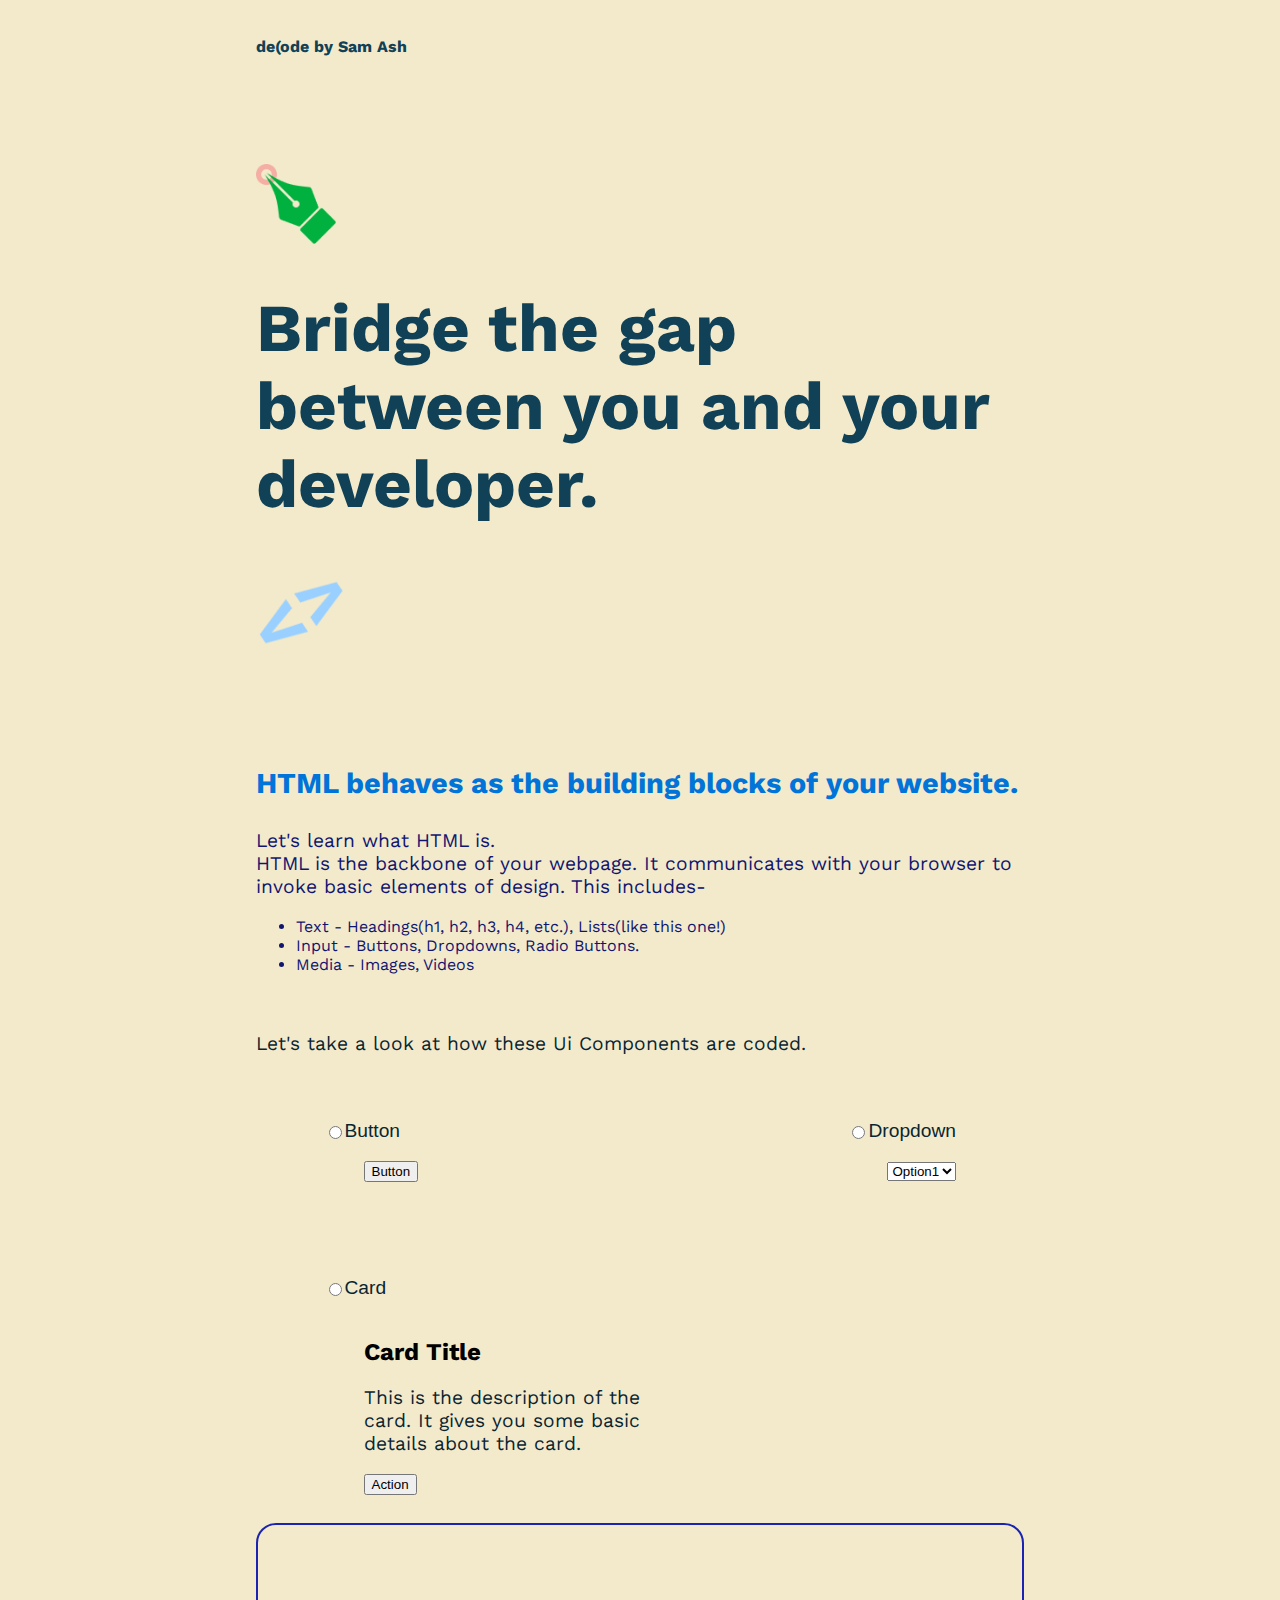
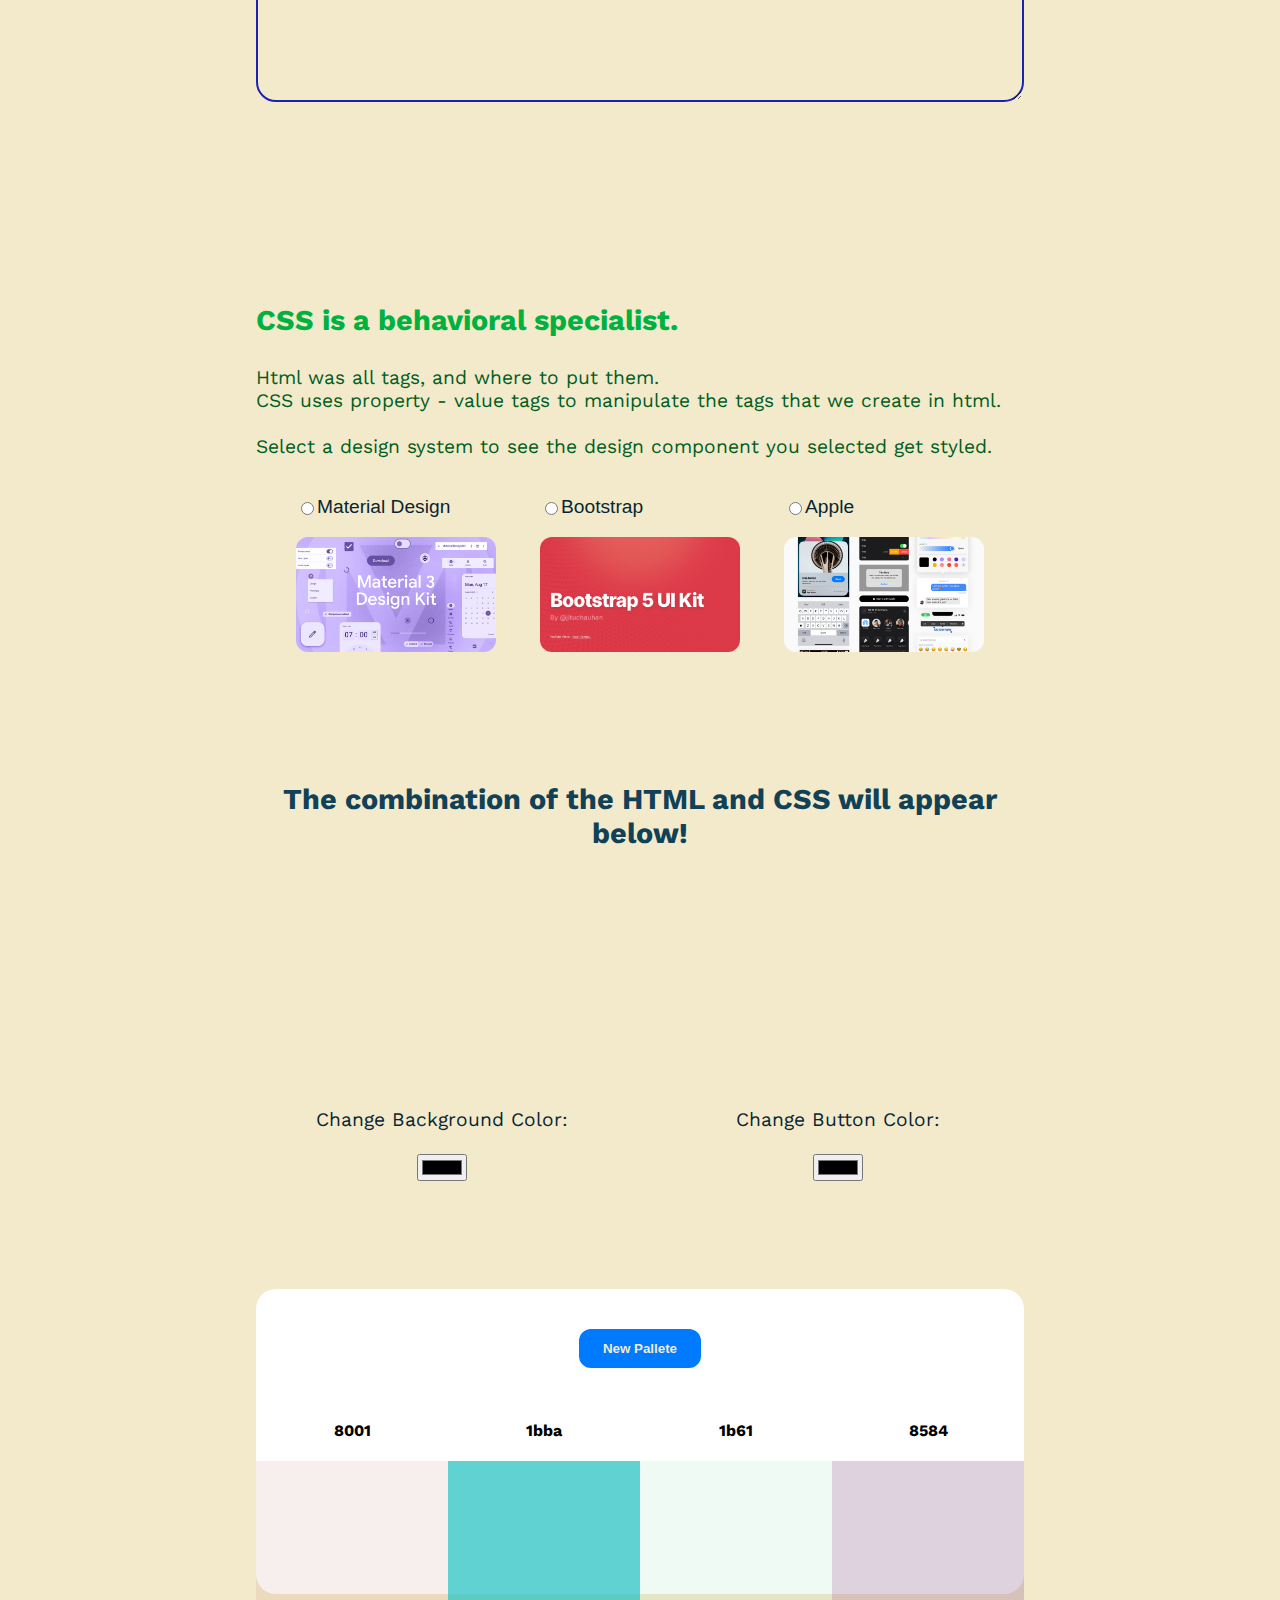
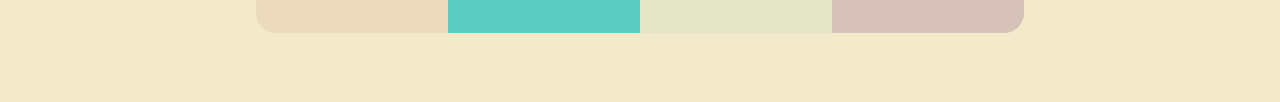
<file: index.html>
<!DOCTYPE html>
<html>

<head>
    <meta charset="UTF-8">
    <meta name="viewport" content="width=device-width, initial-scale=1.0">
    <title>DeCode</title>
    <link rel="preconnect" href="https://fonts.googleapis.com">
    <link rel="preconnect" href="https://fonts.gstatic.com" crossorigin>
    <link href="https://fonts.googleapis.com/css2?family=Work+Sans:ital,wght@0,100..900;1,100..900&display=swap"
        rel="stylesheet">
    <link rel="stylesheet" href="style.css">
    <script src="codemirror/lib/codemirror.js"></script>
    <link href="codemirror/lib/codemirror.css" rel="stylesheet" />
    <script src="codemirror/mode/xml/xml.js"></script>
    <link href="codemirror/theme/3024-day.css" rel="stylesheet" />
</head>

<body>
    <header>
        <h6>
            de(ode by Sam Ash
        </h6>
    </header>
    <div id="bridge">
        <img src="design.png" width="80px" height="80px">
        <h1>
            Bridge the gap between you and your developer.
        </h1>
        <img src="develop.png" width="90px" height="90px">
    </div>


    <h3 class="htmlColor">
        HTML behaves as the building blocks of your website.
    </h3>
    <p style="color: #101670;">
        Let's learn what HTML is.
        <br>
        HTML is the backbone of your webpage. It communicates with your browser to invoke basic elements of design. This
        includes-
        <br>
    <ul style="color: #101670;">
        <li>Text - Headings(h1, h2, h3, h4, etc.), Lists(like this one!)</li>
        <li>Input - Buttons, Dropdowns, Radio Buttons.</li>
        <li>Media - Images, Videos</li>
    </ul>
</p>
    <br>
    <p>Let's take a look at how these Ui Components are coded.</p>    
    <br>

    

    <div class="htmlWrap">

        <form class="components" id="componentID">
            <div class="buttonBox">
                <div class="buttonSelect">
                    <input type="radio" id="button" name="comp" value="button">
                    <label for="button">Button</label>
                </div>
                <br>
                <button id="btn">Button</button>

            </div>

            <div class="dropdownBox">
                <div class="dropdownSelect">
                    <input type="radio" id="dropdown" name="comp" value="dropdown">
                    <label for="dropdown">Dropdown</label>
                </div>
                <br>
                <div id="drp">
                    <select id="cars" name="cars">
                        <option value="option1">Option1</option>
                        <option value="option2">Option2</option>
                        <option value="option3">Option3</option>
                        <option value="option4">Option4</option>
                    </select>
                </div>
            </div>


            <div class="cardBox">
                <div class="cardSelect">
                    <input type="radio" id="card" name="comp" value="card">
                    <label for="card">Card</label>
                </div>
                <br>
                <div id="crd">
                    <!-- <img src="example.png"> -->
                    <h2>Card Title</h2>
                    <p>This is the description of the card. It gives you some basic details about the card.</p>
                    <button id="cardButton">Action</button>
                </div>
            </div>
        </form>
        <textarea id="editor"></textarea>
    </div>

    <br>

    <h3 class="cssColor">
        CSS is a behavioral specialist.
    </h3>
    <p style="color: #005D22;">
        Html was all tags, and where to put them. 
        <br>
        CSS uses property - value tags to manipulate the tags that we create in html.
        <br>
        <br>
        Select a design system to see the design component you selected get styled.
    </p>
    <br>
    <form class="systems" id="systemID">
        <div class="mdesignBox">
            <div class="mdesignSelect">
                <input type="radio" id="mdesign" name="sys" value="mdesign">
                <label for="mdesign">Material Design</label><br>
            </div>
            <br>
            <img src="material.png" width="200px" style="border-radius: 12px;">
        </div>

        <div class="bootBox">
            <div class="bootSelect">
                <input type="radio" id="bootstrap" name="sys" value="bootstrap">
                <label for="bootstrap">Bootstrap</label><br>
            </div>
            <br>
            <img src="boot.png" width="200px" style="border-radius: 12px;">
        </div>

        <div class="appleBox">
            <div class="appleSelect">
                <input type="radio" id="apple" name="sys" value="apple">
                <label for="apple">Apple</label>
            </div>
            <br>
            <img src="apple.png" width="200px" style="border-radius: 12px;">
        </div>
    </form>
    <br>
    <br>

    <h3 style="text-align: center;">
        The combination of the HTML and CSS will appear below!
    </h3>
    <div class="results" id="selected-color">

        <div id="editorButton"><button class="noshowButton" id="ButtonCheck">
                Button
            </button>
        </div>
        <div class="noshowCard" id="CardCheck">
            <!-- <img src="https://cdn.glitch.global/9f2fa8d6-7ed2-4d8c-87ae-6198b6611849/example.png?v=1715145124387"> -->
            <h2>Card Title</h2>
            <p>This is the description of the card. It gives you some basic details about the card.</p>
            <button>Action</button>
        </div>
        <div id="editorDrop">
            <select class="noshowDrop" id="DropCheck">
                <option value="option1">Option1</option>
                <option value="option2">Option2</option>
                <option value="option3">Option3</option>
            </select>
        </div>
        <br>

    </div>
    <br>


    <div id="wrapper">
        <div class="colourSelect">
            <p>
                Change Background Color:
            </p>
            <input type="color" id="color-picker">
        </div>
        <div class="colourButton">
            <p>
                Change Button Color:
            </p>
            <input type="color" id="color-button">
        </div>
    </div>

    <div class="pallete">
        <button id="newPallete">New Pallete</button>
        <div class="colours">
            <div>
                <h4 class="hex">#1234</h4>
                <div class="colour"></div>
            </div>
            <div>
                <h4 class="hex">#1234</h4>
                <div class="colour"></div>
            </div>
            <div>
                <h4 class="hex">#1234</h4>
                <div class="colour"></div>
            </div>
            <div>
                <h4 class="hex">#1234</h4>
                <div class="colour"></div>
            </div>
        </div>
    </div>
    <script src="script.js"></script>
</body>

</html>
</file>
<file: style.css>
body {
    background-color: #F3EACB;
    margin: 0% 20%;
    font-family: "Work Sans", sans-serif;
}

p {
    color: #092531;
    font-size: 1.2em;
}

h1{
    color: #104156; 
    font-size: 4.2em;
}

h3{
    margin-top: 12%;
    color: #104156;
    font-size: 1.8em;
}

h6{
    color: #104156; 
    font-size: 1em;
}

.components {
    display: flex;
    padding: 0px 40px;
    flex-direction: row;
    align-items: baseline;
    justify-content: space-between;
    gap: 40px;
    flex-wrap: wrap;
    min-width: 200px;
}

.buttonBox {
    margin: 4%;
    display: flex;
    align-items: left;
    flex-direction: column;
    min-width: 80px;
}

.cardBox {
    margin: 4%;
    display: flex;
    align-items: left;
    flex-direction: column;   
    min-width: 80px; 
}

.dropdownBox {
    margin: 4%;
    display: flex;
    align-items: left;
    flex-direction: column; 
    min-width: 80px;  
}

.buttonSelect {
    display: flex;
    align-items: center;
}

.cardSelect {
    display: flex;
    align-items: center;
}

.dropdownSelect {
    display: flex;
    align-items: center;
}

.systems {
    display: flex;
    padding: 0px 40px;
    flex-direction: row;
    align-items: baseline;
    justify-content: space-between;
    gap: 24px;
    flex-wrap: wrap;
}

.mdesignBox {
    display: flex;
    align-items: left;
    flex-direction: column; 
    min-width: 80px; 
}

.bootBox {
    display: flex;
    align-items: left;
    flex-direction: column; 
    min-width: 80px;    
}

.appleBox {
    display: flex;
    align-items: left;
    flex-direction: column; 
    min-width: 80px;   
}

.mdesignSelect {
    display: flex;
    align-items: center;
}

.bootSelect {
    display: flex;
    align-items: center;
}

.appleSelect {
    display: flex;
    align-items: center;
}

#btn {
    margin-left: 40px;
}

#crd {
    max-width: 300px;
    margin-left: 40px;
}

#cars {
  margin-left: 40px;
}

.showButton {
    display: flex;
    width: 200px;
  justify-content: center;
}


.showCard {
    display: flex;
    width: 400px;
}

.showDrop {
    display: flex;
    width: 200px;
}

.noshowButton {
    display: none;
}

.noshowCard {
    display: none;
}

.noshowDrop {
    display: none;
}

.results {
    display: flex;
    justify-content: center;
    margin-bottom: 12%;
    padding: 40px;
    border-radius: 12px;
}

.Material {
    flex-direction: column;
    align-items: center;
    gap: 8px;
    padding: 10px 24px;
    border-radius: 40px;
    background: var(--M3-sys-light-primary, #6750A4);
    color: #ffffff;
    font-family: "Roboto", sans-serif;
}



.Bootstrap {
    flex-direction: column;
    padding: 16px 24px;
    align-items: center;
    gap: 8px;
    border-radius: 6px;
    background: var(---Status-Color-Danger, #DC3545);
    color: #ffffff;
    font-family: "Raleway";
    text-transform: uppercase;
    font-weight: 600;
    box-shadow: 2px 4px 5px 1px rgba(48, 48, 48, 0.2);
}

.Apple {
    flex-direction: column;
    padding: 13px 20px;
    justify-content: center;
    align-items: center;
    gap: 10px;
    border-radius: 10px;
    background: var(--Default-SystemBlue-Dark, #0A84FF);
    color: #ffffff;
    font-family: "SF Pro", sans-serif;
    font-weight: 400;
    border: none;
}

.pallete body {
    background-color: #f1f1f1;
    min-height: 50vh;
    display: flex;
    justify-content: flex-start;
    align-items: center;
    font-family: "Work Sans", sans-serif;
}

.pallete button {
    border: none;
    padding: 12px 24px;
    position: relative;
    top: -40px;
    border-radius: 12px;
    background-color: #007bff;
    color: #F3EACB;
    font-weight: 600;
    cursor: pointer;
}

.pallete button:hover {
    color: #F3EACB;
    background-color: #1A23B2;
    box-shadow: 0px 0px 12px rgba(0, 0, 0, 0.12);
}

.pallete {
    background-color: #ffffff;
    width: 100%;
    height: 25vh;
    border-radius: 20px;
    text-align: center;
    padding-top: 5em;
    margin-bottom: 12vh;
}

.colours {
    display: flex;
    align-items: center;
    overflow-y: hidden;
    height: 100%;
    border-radius: 20px;
}

.colours > div {
    width: 25%;
}

.colour{
    background-color: #333333;
    height: 20vh;
    width: 100%;
}

.fade-in {
    opacity: 0;
    animation: fadeIn 0.4s ease-in;
}


@media screen and (max-width: 500px) {
    body { padding: 2em; }
    .pallete { height: initial;}
    .colours { flex-direction: column; }
    .colours > div { width: 100%; }
}

@keyframes fadeIn {
    to { opacity: 1; }
}


#wrapper{
    display: flex;
    flex-direction: row;
    align-items: baseline;
    justify-content: space-between;
    gap: 24px;
    margin-bottom: 12vh;
}

#bridge {
    display: flex;
    flex-direction: row;
    flex-wrap: wrap;
    margin: 12vh 0vh;
}

.colourSelect {
    display: flex;
    flex-direction: column;
    width: 100%;
    align-items: center;
    justify-content: center;
    gap: 4px;
}

.colourButton {
    display: flex;
    flex-direction: column;
    width: 100%;
    align-items: center;
    justify-content: center;
    gap: 4px;
}

.hide {
    display: none;
}

.htmlWrap {
    display: flex;
    flex-direction: column;
    justify-content: center;
    margin-bottom: 10vh;
}

textarea {
    height: 15vh;
    padding: 20px;
    border-radius: 20px;
    border: solid 2px #1A23B2;
    background-color: #F3EACB;
    font-family: monospace;
    font-size: 16px;
}

label {
    font-size: 1.2em;
    font-family: "Work-sans", sans-serif;
    color: #092531;
    font-weight: 300;
}

.htmlColor {
    color: #0074D9;
}

.cssColor {
    color: #00B140;
}
</file>
<file: codemirror/lib/codemirror.css>
/* BASICS */

.CodeMirror {
  /* Set height, width, borders, and global font properties here */
  font-family: monospace;
  height: 300px;
  color: black;
  direction: ltr;
}

/* PADDING */

.CodeMirror-lines {
  padding: 4px 0; /* Vertical padding around content */
}
.CodeMirror pre.CodeMirror-line,
.CodeMirror pre.CodeMirror-line-like {
  padding: 0 4px; /* Horizontal padding of content */
}

.CodeMirror-scrollbar-filler, .CodeMirror-gutter-filler {
  background-color: white; /* The little square between H and V scrollbars */
}

/* GUTTER */

.CodeMirror-gutters {
  border-right: 1px solid #ddd;
  background-color: #f7f7f7;
  white-space: nowrap;
}
.CodeMirror-linenumbers {}
.CodeMirror-linenumber {
  padding: 0 3px 0 5px;
  min-width: 20px;
  text-align: right;
  color: #999;
  white-space: nowrap;
}

.CodeMirror-guttermarker { color: black; }
.CodeMirror-guttermarker-subtle { color: #999; }

/* CURSOR */

.CodeMirror-cursor {
  border-left: 1px solid black;
  border-right: none;
  width: 0;
}
/* Shown when moving in bi-directional text */
.CodeMirror div.CodeMirror-secondarycursor {
  border-left: 1px solid silver;
}
.cm-fat-cursor .CodeMirror-cursor {
  width: auto;
  border: 0 !important;
  background: #7e7;
}
.cm-fat-cursor div.CodeMirror-cursors {
  z-index: 1;
}
.cm-fat-cursor .CodeMirror-line::selection,
.cm-fat-cursor .CodeMirror-line > span::selection, 
.cm-fat-cursor .CodeMirror-line > span > span::selection { background: transparent; }
.cm-fat-cursor .CodeMirror-line::-moz-selection,
.cm-fat-cursor .CodeMirror-line > span::-moz-selection,
.cm-fat-cursor .CodeMirror-line > span > span::-moz-selection { background: transparent; }
.cm-fat-cursor { caret-color: transparent; }
@-moz-keyframes blink {
  0% {}
  50% { background-color: transparent; }
  100% {}
}
@-webkit-keyframes blink {
  0% {}
  50% { background-color: transparent; }
  100% {}
}
@keyframes blink {
  0% {}
  50% { background-color: transparent; }
  100% {}
}

/* Can style cursor different in overwrite (non-insert) mode */
.CodeMirror-overwrite .CodeMirror-cursor {}

.cm-tab { display: inline-block; text-decoration: inherit; }

.CodeMirror-rulers {
  position: absolute;
  left: 0; right: 0; top: -50px; bottom: 0;
  overflow: hidden;
}
.CodeMirror-ruler {
  border-left: 1px solid #ccc;
  top: 0; bottom: 0;
  position: absolute;
}

/* DEFAULT THEME */

.cm-s-default .cm-header {color: blue;}
.cm-s-default .cm-quote {color: #090;}
.cm-negative {color: #d44;}
.cm-positive {color: #292;}
.cm-header, .cm-strong {font-weight: bold;}
.cm-em {font-style: italic;}
.cm-link {text-decoration: underline;}
.cm-strikethrough {text-decoration: line-through;}

.cm-s-default .cm-keyword {color: #708;}
.cm-s-default .cm-atom {color: #219;}
.cm-s-default .cm-number {color: #164;}
.cm-s-default .cm-def {color: #00f;}
.cm-s-default .cm-variable,
.cm-s-default .cm-punctuation,
.cm-s-default .cm-property,
.cm-s-default .cm-operator {}
.cm-s-default .cm-variable-2 {color: #05a;}
.cm-s-default .cm-variable-3, .cm-s-default .cm-type {color: #085;}
.cm-s-default .cm-comment {color: #a50;}
.cm-s-default .cm-string {color: #a11;}
.cm-s-default .cm-string-2 {color: #f50;}
.cm-s-default .cm-meta {color: #555;}
.cm-s-default .cm-qualifier {color: #555;}
.cm-s-default .cm-builtin {color: #30a;}
.cm-s-default .cm-bracket {color: #997;}
.cm-s-default .cm-tag {color: #170;}
.cm-s-default .cm-attribute {color: #00c;}
.cm-s-default .cm-hr {color: #999;}
.cm-s-default .cm-link {color: #00c;}

.cm-s-default .cm-error {color: #f00;}
.cm-invalidchar {color: #f00;}

.CodeMirror-composing { border-bottom: 2px solid; }

/* Default styles for common addons */

div.CodeMirror span.CodeMirror-matchingbracket {color: #0b0;}
div.CodeMirror span.CodeMirror-nonmatchingbracket {color: #a22;}
.CodeMirror-matchingtag { background: rgba(255, 150, 0, .3); }
.CodeMirror-activeline-background {background: #e8f2ff;}

/* STOP */

/* The rest of this file contains styles related to the mechanics of
   the editor. You probably shouldn't touch them. */

.CodeMirror {
  position: relative;
  overflow: hidden;
  background: white;
}

.CodeMirror-scroll {
  overflow: scroll !important; /* Things will break if this is overridden */
  /* 50px is the magic margin used to hide the element's real scrollbars */
  /* See overflow: hidden in .CodeMirror */
  margin-bottom: -50px; margin-right: -50px;
  padding-bottom: 50px;
  height: 100%;
  outline: none; /* Prevent dragging from highlighting the element */
  position: relative;
  z-index: 0;
}
.CodeMirror-sizer {
  position: relative;
  border-right: 50px solid transparent;
}

/* The fake, visible scrollbars. Used to force redraw during scrolling
   before actual scrolling happens, thus preventing shaking and
   flickering artifacts. */
.CodeMirror-vscrollbar, .CodeMirror-hscrollbar, .CodeMirror-scrollbar-filler, .CodeMirror-gutter-filler {
  position: absolute;
  z-index: 6;
  display: none;
  outline: none;
}
.CodeMirror-vscrollbar {
  right: 0; top: 0;
  overflow-x: hidden;
  overflow-y: scroll;
}
.CodeMirror-hscrollbar {
  bottom: 0; left: 0;
  overflow-y: hidden;
  overflow-x: scroll;
}
.CodeMirror-scrollbar-filler {
  right: 0; bottom: 0;
}
.CodeMirror-gutter-filler {
  left: 0; bottom: 0;
}

.CodeMirror-gutters {
  position: absolute; left: 0; top: 0;
  min-height: 100%;
  z-index: 3;
}
.CodeMirror-gutter {
  white-space: normal;
  height: 100%;
  display: inline-block;
  vertical-align: top;
  margin-bottom: -50px;
}
.CodeMirror-gutter-wrapper {
  position: absolute;
  z-index: 4;
  background: none !important;
  border: none !important;
}
.CodeMirror-gutter-background {
  position: absolute;
  top: 0; bottom: 0;
  z-index: 4;
}
.CodeMirror-gutter-elt {
  position: absolute;
  cursor: default;
  z-index: 4;
}
.CodeMirror-gutter-wrapper ::selection { background-color: transparent }
.CodeMirror-gutter-wrapper ::-moz-selection { background-color: transparent }

.CodeMirror-lines {
  cursor: text;
  min-height: 1px; /* prevents collapsing before first draw */
}
.CodeMirror pre.CodeMirror-line,
.CodeMirror pre.CodeMirror-line-like {
  /* Reset some styles that the rest of the page might have set */
  -moz-border-radius: 0; -webkit-border-radius: 0; border-radius: 0;
  border-width: 0;
  background: transparent;
  font-family: inherit;
  font-size: inherit;
  margin: 0;
  white-space: pre;
  word-wrap: normal;
  line-height: inherit;
  color: inherit;
  z-index: 2;
  position: relative;
  overflow: visible;
  -webkit-tap-highlight-color: transparent;
  -webkit-font-variant-ligatures: contextual;
  font-variant-ligatures: contextual;
}
.CodeMirror-wrap pre.CodeMirror-line,
.CodeMirror-wrap pre.CodeMirror-line-like {
  word-wrap: break-word;
  white-space: pre-wrap;
  word-break: normal;
}

.CodeMirror-linebackground {
  position: absolute;
  left: 0; right: 0; top: 0; bottom: 0;
  z-index: 0;
}

.CodeMirror-linewidget {
  position: relative;
  z-index: 2;
  padding: 0.1px; /* Force widget margins to stay inside of the container */
}

.CodeMirror-widget {}

.CodeMirror-rtl pre { direction: rtl; }

.CodeMirror-code {
  outline: none;
}

/* Force content-box sizing for the elements where we expect it */
.CodeMirror-scroll,
.CodeMirror-sizer,
.CodeMirror-gutter,
.CodeMirror-gutters,
.CodeMirror-linenumber {
  -moz-box-sizing: content-box;
  box-sizing: content-box;
}

.CodeMirror-measure {
  position: absolute;
  width: 100%;
  height: 0;
  overflow: hidden;
  visibility: hidden;
}

.CodeMirror-cursor {
  position: absolute;
  pointer-events: none;
}
.CodeMirror-measure pre { position: static; }

div.CodeMirror-cursors {
  visibility: hidden;
  position: relative;
  z-index: 3;
}
div.CodeMirror-dragcursors {
  visibility: visible;
}

.CodeMirror-focused div.CodeMirror-cursors {
  visibility: visible;
}

.CodeMirror-selected { background: #d9d9d9; }
.CodeMirror-focused .CodeMirror-selected { background: #d7d4f0; }
.CodeMirror-crosshair { cursor: crosshair; }
.CodeMirror-line::selection, .CodeMirror-line > span::selection, .CodeMirror-line > span > span::selection { background: #d7d4f0; }
.CodeMirror-line::-moz-selection, .CodeMirror-line > span::-moz-selection, .CodeMirror-line > span > span::-moz-selection { background: #d7d4f0; }

.cm-searching {
  background-color: #ffa;
  background-color: rgba(255, 255, 0, .4);
}

/* Used to force a border model for a node */
.cm-force-border { padding-right: .1px; }

@media print {
  /* Hide the cursor when printing */
  .CodeMirror div.CodeMirror-cursors {
    visibility: hidden;
  }
}

/* See issue #2901 */
.cm-tab-wrap-hack:after { content: ''; }

/* Help users use markselection to safely style text background */
span.CodeMirror-selectedtext { background: none; }
</file>
<file: codemirror/theme/3024-day.css>
/*

    Name:       3024 day
    Author:     Jan T. Sott (http://github.com/idleberg)

    CodeMirror template by Jan T. Sott (https://github.com/idleberg/base16-codemirror)
    Original Base16 color scheme by Chris Kempson (https://github.com/chriskempson/base16)

*/

.cm-s-3024-day.CodeMirror { background: #f7f7f7; color: #3a3432; }
.cm-s-3024-day div.CodeMirror-selected { background: #d6d5d4; }

.cm-s-3024-day .CodeMirror-line::selection, .cm-s-3024-day .CodeMirror-line > span::selection, .cm-s-3024-day .CodeMirror-line > span > span::selection { background: #d6d5d4; }
.cm-s-3024-day .CodeMirror-line::-moz-selection, .cm-s-3024-day .CodeMirror-line > span::-moz-selection, .cm-s-3024-day .CodeMirror-line > span > span::selection { background: #d9d9d9; }

.cm-s-3024-day .CodeMirror-gutters { background: #f7f7f7; border-right: 0px; }
.cm-s-3024-day .CodeMirror-guttermarker { color: #db2d20; }
.cm-s-3024-day .CodeMirror-guttermarker-subtle { color: #807d7c; }
.cm-s-3024-day .CodeMirror-linenumber { color: #807d7c; }

.cm-s-3024-day .CodeMirror-cursor { border-left: 1px solid #5c5855; }

.cm-s-3024-day span.cm-comment { color: #cdab53; }
.cm-s-3024-day span.cm-atom { color: #a16a94; }
.cm-s-3024-day span.cm-number { color: #a16a94; }

.cm-s-3024-day span.cm-property, .cm-s-3024-day span.cm-attribute { color: #01a252; }
.cm-s-3024-day span.cm-keyword { color: #db2d20; }
.cm-s-3024-day span.cm-string { color: #fded02; }

.cm-s-3024-day span.cm-variable { color: #01a252; }
.cm-s-3024-day span.cm-variable-2 { color: #01a0e4; }
.cm-s-3024-day span.cm-def { color: #e8bbd0; }
.cm-s-3024-day span.cm-bracket { color: #3a3432; }
.cm-s-3024-day span.cm-tag { color: #db2d20; }
.cm-s-3024-day span.cm-link { color: #a16a94; }
.cm-s-3024-day span.cm-error { background: #db2d20; color: #5c5855; }

.cm-s-3024-day .CodeMirror-activeline-background { background: #e8f2ff; }
.cm-s-3024-day .CodeMirror-matchingbracket { text-decoration: underline; color: #a16a94 !important; }
</file>
